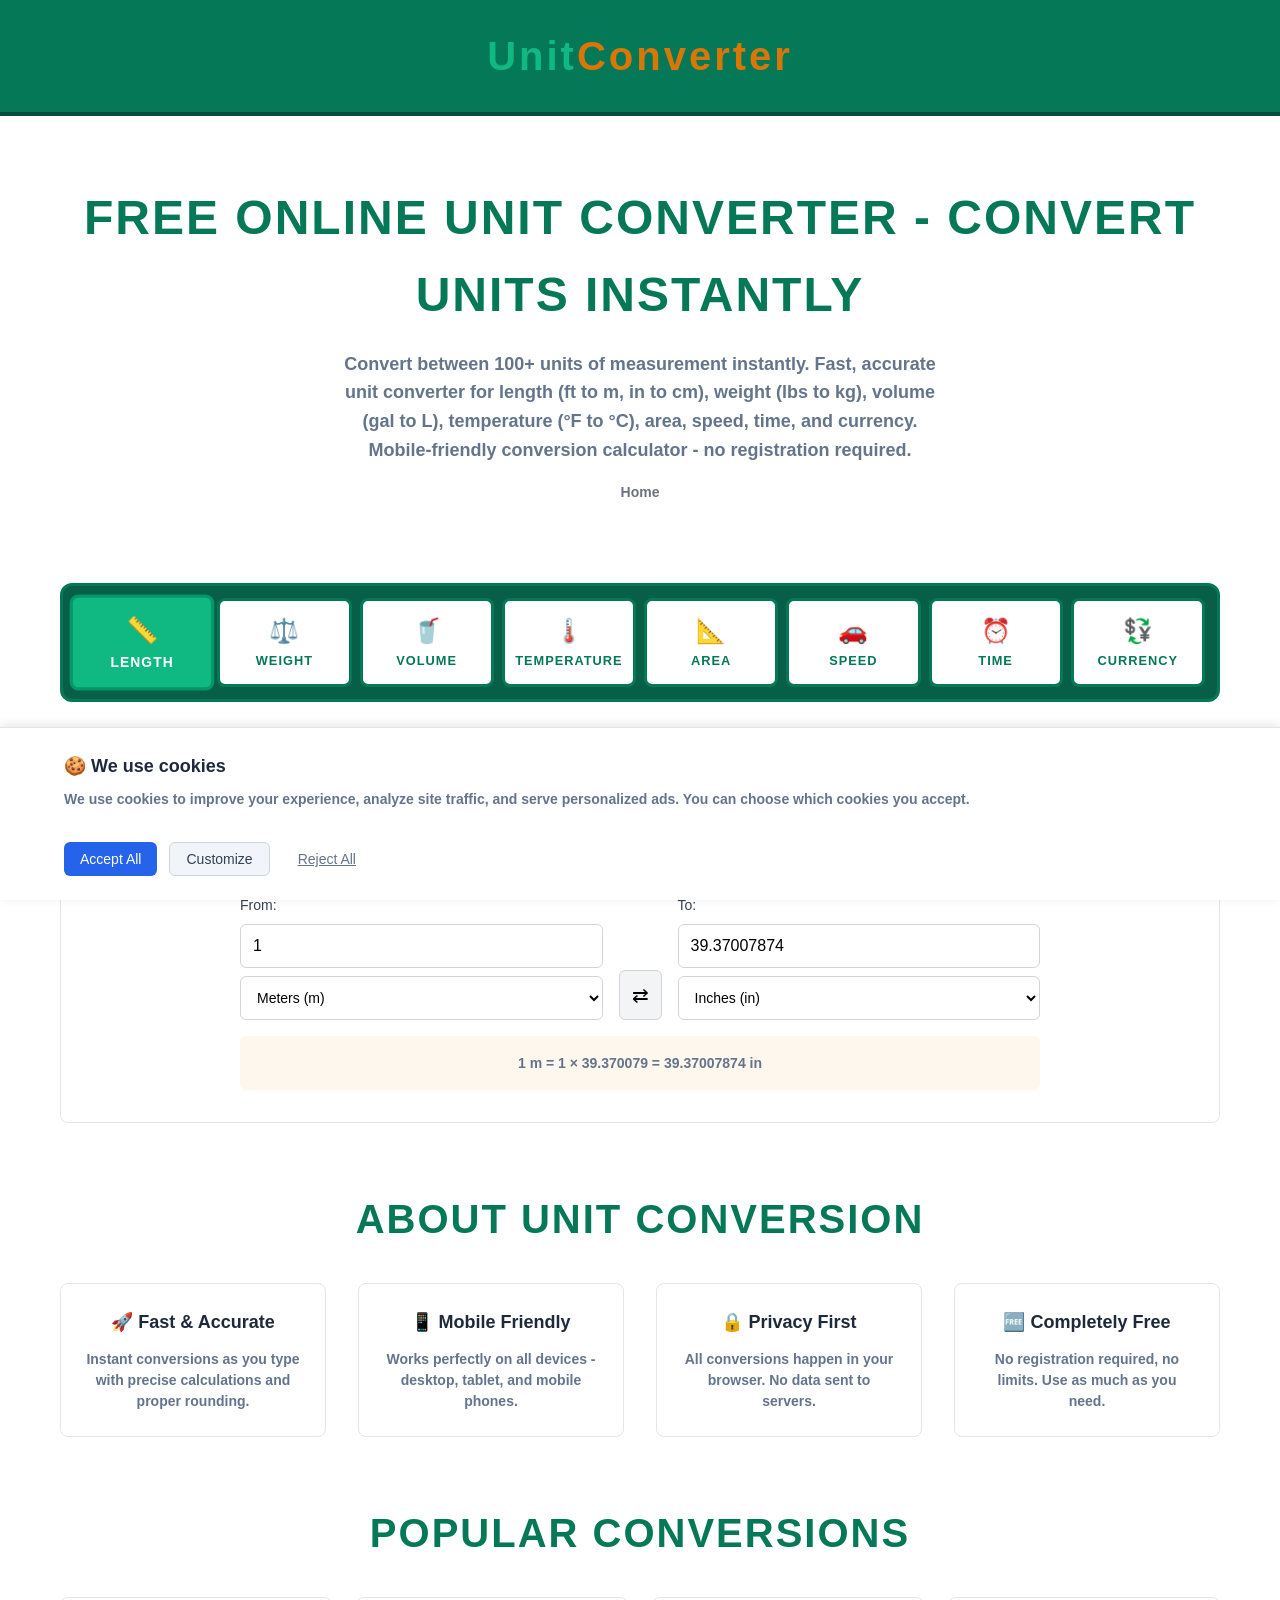
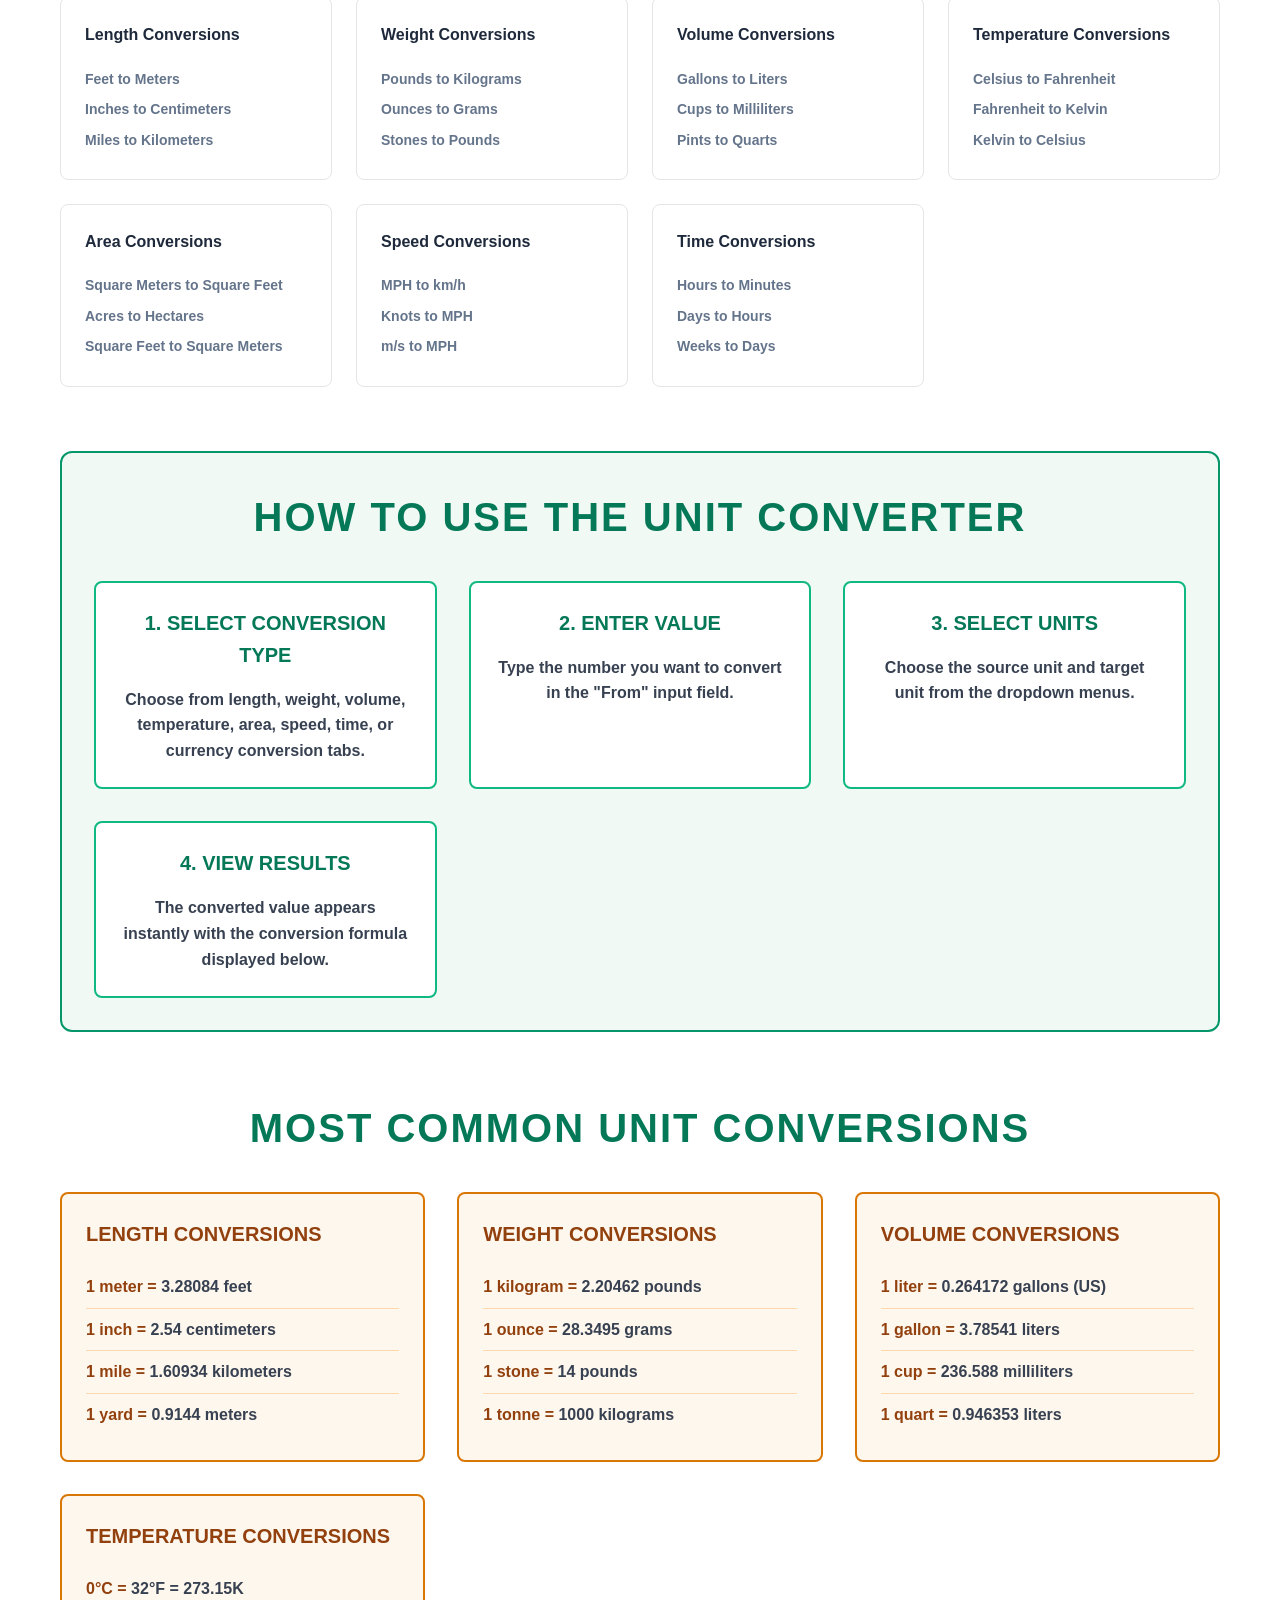
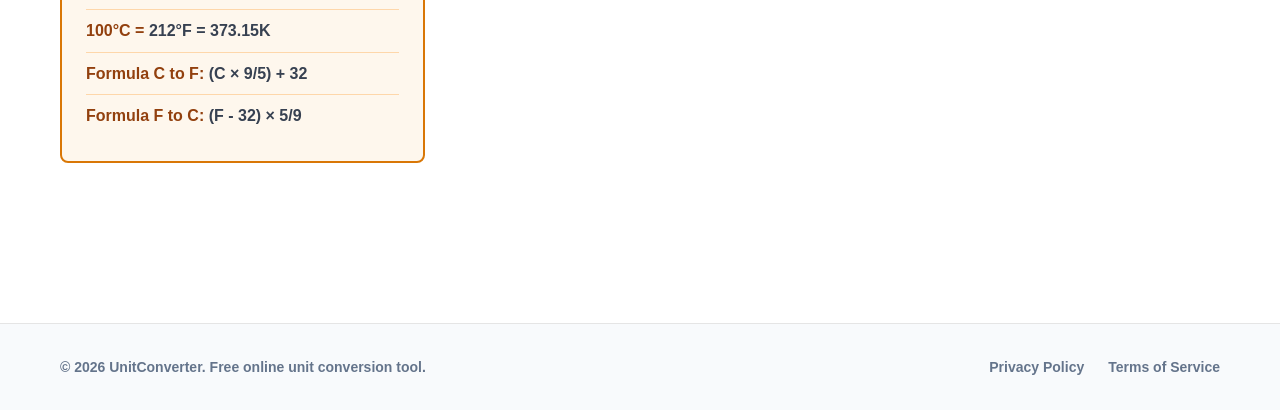
<file: index.html>
<!DOCTYPE html>
<html lang="en">
<head>
    <!-- Google tag (gtag.js) - Blocked until consent -->
    <script type="text/plain" data-consent="analytics" async src="https://www.googletagmanager.com/gtag/js?id=G-6TTL9LM135"></script>
    <script type="text/plain" data-consent="analytics">
      window.dataLayer = window.dataLayer || [];
      function gtag(){dataLayer.push(arguments);}
      gtag('js', new Date());

      gtag('config', 'G-6TTL9LM135');
    </script>
    <!-- Google AdSense - Blocked until consent -->
    <script type="text/plain" data-consent="advertising" async src="https://pagead2.googlesyndication.com/pagead/js/adsbygoogle.js?client=ca-pub-5777587918363886"
     crossorigin="anonymous"></script>
    <meta charset="UTF-8">
    <meta name="viewport" content="width=device-width, initial-scale=1.0">
    <title>Free Unit Converter Online - Length, Weight, Volume, Temperature Converter Tool 2026</title>
    <meta name="description" content="Free online unit converter for instant conversions. Convert length (ft to m, inch to cm), weight (lbs to kg, oz to grams), volume (gallons to liters), temperature (°F to °C), area, speed, time & currency. Fast, accurate, mobile-friendly converter with 100+ units.">
    <meta name="keywords" content="unit converter, measurement converter, convert units online, length converter, weight converter, volume converter, temperature converter, area converter, speed converter, time converter, currency converter, metric conversion, imperial conversion, feet to meters, inches to centimeters, pounds to kilograms, ounces to grams, gallons to liters, celsius to fahrenheit, fahrenheit to celsius, kelvin converter, square feet to square meters, mph to kmh, conversion calculator, online calculator, measurement tool, free converter, instant conversion, mobile converter, unit conversion chart, measurement conversion, scientific converter, engineering converter, cooking converter, distance converter, mass converter, liquid converter, pressure converter">
    <meta name="robots" content="index, follow, max-snippet:-1, max-image-preview:large, max-video-preview:-1">
    <meta name="author" content="UnitConverter">
    <meta name="generator" content="UnitConverter">
    <meta name="language" content="English">
    <meta name="revisit-after" content="7 days">
    <meta name="classification" content="Tools">
    <meta name="rating" content="General">
    <meta name="distribution" content="Global">
    <meta name="theme-color" content="#047857">
    <meta name="msapplication-TileColor" content="#047857">
    <meta name="apple-mobile-web-app-title" content="Unit Converters">
    <meta name="application-name" content="Unit Converters">
    <meta name="msapplication-tooltip" content="Free Online Unit Converter">
    <meta name="google-site-verification" content="">
    <meta name="msvalidate.01" content="">
    <meta name="yandex-verification" content="">
    
    <!-- Additional SEO Meta Tags -->
    <meta name="geo.region" content="US">
    <meta name="geo.placename" content="United States">
    <meta name="ICBM" content="39.0458,-76.6413">
    <meta name="format-detection" content="telephone=no">
    <meta name="mobile-web-app-capable" content="yes">
    <meta name="apple-mobile-web-app-capable" content="yes">
    <meta name="apple-mobile-web-app-status-bar-style" content="default">
    <meta name="HandheldFriendly" content="true">
    <meta name="MobileOptimized" content="320">
    <meta http-equiv="cleartype" content="on">
    <meta name="skype_toolbar" content="skype_toolbar_parser_compatible">
    <meta name="format-detection" content="address=no">
    <meta name="format-detection" content="email=no">
    <link rel="alternate" hreflang="en" href="https://unit-converters.org/">
    <link rel="alternate" hreflang="x-default" href="https://unit-converters.org/">
    
    <!-- Open Graph / Facebook -->
    <meta property="og:type" content="website">
    <meta property="og:url" content="https://unit-converters.org/">
    <meta property="og:title" content="Free Unit Converter Online - Convert Length, Weight, Volume, Temperature & More">
    <meta property="og:description" content="Instant unit conversions for 100+ measurements. Convert feet to meters, pounds to kg, gallons to liters, Celsius to Fahrenheit. Free, fast, accurate online converter tool.">
    <meta property="og:image" content="https://unit-converters.org/favicon.svg">
    <meta property="og:image:width" content="1200">
    <meta property="og:image:height" content="630">
    <meta property="og:image:alt" content="Unit Converters - Free Online Measurement Conversion Tool">
    <meta property="og:site_name" content="Unit Converters">
    <meta property="og:locale" content="en_US">
    <meta property="article:author" content="Unit Converters">
    <meta property="article:publisher" content="Unit Converters">
    <meta property="fb:app_id" content="">
    <meta property="og:image:type" content="image/svg+xml">
    <meta property="og:updated_time" content="2026-01-13T00:00:00Z">
    
    <!-- Twitter / X -->
    <meta name="twitter:card" content="summary_large_image">
    <meta name="twitter:url" content="https://unit-converters.org/">
    <meta name="twitter:title" content="Free Unit Converter - Convert Length, Weight, Volume Online">
    <meta name="twitter:description" content="Convert units instantly: ft→m, lbs→kg, °F→°C, gallons→liters. Free online converter for 100+ measurements. Fast, accurate, mobile-friendly.">
    <meta name="twitter:image" content="https://unit-converters.org/favicon.svg">
    <meta name="twitter:image:alt" content="Unit Converters - Free Online Measurement Conversion Tool">
    <meta name="twitter:creator" content="@UnitConverters">
    <meta name="twitter:site" content="@UnitConverters">
    <meta name="twitter:domain" content="unit-converters.org">
    <meta name="twitter:label1" content="Free Tool">
    <meta name="twitter:data1" content="100+ Units Supported">
    
    <!-- Structured Data -->
    <script type="application/ld+json">
    {
        "@context": "https://schema.org",
        "@type": ["WebApplication", "SoftwareApplication"],
        "name": "Unit Converters - Free Online Conversion Tool",
        "alternateName": ["Unit Converter", "Measurement Converter", "Conversion Calculator"],
        "applicationCategory": ["UtilitiesApplication", "CalculatorApplication", "EducationApplication", "ProductivityApplication"],
        "description": "Free online unit converter for instant conversions between 100+ units. Convert length (feet to meters, inches to cm), weight (pounds to kg), volume (gallons to liters), temperature (Fahrenheit to Celsius), area, speed, time and currency. Mobile-friendly, accurate, fast.",
        "url": "https://unit-converters.org",
        "sameAs": [
            "https://unit-converters.org"
        ],
        "operatingSystem": ["Web Browser", "Any"],
        "browserRequirements": "Requires JavaScript enabled",
        "softwareVersion": "1.0",
        "datePublished": "2026-01-09",
        "dateModified": "2026-01-09",
        "inLanguage": "en-US",
        "isAccessibleForFree": true,
        "usageInfo": "Free to use with advertising support",
        "offers": {
            "@type": "Offer",
            "price": "0",
            "priceCurrency": "USD",
            "availability": "https://schema.org/InStock",
            "validFrom": "2026-01-09"
        },
        "author": {
            "@type": "Organization",
            "name": "UnitConverter",
            "url": "https://unitconverter.com"
        },
        "publisher": {
            "@type": "Organization",
            "name": "UnitConverter",
            "url": "https://unitconverter.com"
        },
        "featureList": [
            "Length conversion (meters, feet, inches, centimeters, kilometers, miles)",
            "Weight conversion (kilograms, pounds, ounces, grams, stones)",
            "Volume conversion (liters, gallons, cups, milliliters, quarts, pints)",
            "Temperature conversion (Celsius, Fahrenheit, Kelvin, Rankine)",
            "Area conversion (square meters, square feet, acres, hectares)",
            "Speed conversion (miles per hour, kilometers per hour, meters per second)",
            "Time conversion (seconds, minutes, hours, days, weeks, months, years)",
            "Currency conversion (USD, EUR, GBP, JPY and more)"
        ],
        "keywords": "unit converter, measurement converter, conversion calculator, metric conversion, imperial conversion, online calculator",
        "audience": {
            "@type": "Audience",
            "audienceType": "Students, Engineers, Scientists, General Public"
        },
        "aggregateRating": {
            "@type": "AggregateRating",
            "ratingValue": "4.8",
            "reviewCount": "1247",
            "bestRating": "5",
            "worstRating": "1"
        }
    }
    </script>
    
    <!-- FAQ Structured Data -->
    <script type="application/ld+json">
    {
        "@context": "https://schema.org",
        "@type": "FAQPage",
        "mainEntity": [
            {
                "@type": "Question",
                "name": "How accurate are the unit conversions?",
                "acceptedAnswer": {
                    "@type": "Answer",
                    "text": "Our unit conversions use precise mathematical formulas and are accurate to multiple decimal places. All calculations are performed using standard conversion factors recognized internationally."
                }
            },
            {
                "@type": "Question", 
                "name": "Do I need to register to use the unit converter?",
                "acceptedAnswer": {
                    "@type": "Answer",
                    "text": "No registration required. The unit converter is completely free to use without creating an account or providing personal information."
                }
            },
            {
                "@type": "Question",
                "name": "What types of units can I convert?",
                "acceptedAnswer": {
                    "@type": "Answer",
                    "text": "You can convert length, weight, volume, temperature, area, speed, time, and currency units. Examples include feet to meters, pounds to kilograms, Celsius to Fahrenheit, and much more."
                }
            },
            {
                "@type": "Question",
                "name": "Does the converter work on mobile devices?",
                "acceptedAnswer": {
                    "@type": "Answer",
                    "text": "Yes, our unit converter is fully responsive and works perfectly on all devices including smartphones, tablets, and desktop computers."
                }
            }
        ]
    }
    </script>
    
    <!-- Organization Structured Data -->
    <script type="application/ld+json">
    {
        "@context": "https://schema.org",
        "@type": "Organization",
        "name": "Unit Converters",
        "url": "https://unit-converters.org",
        "logo": "https://unit-converters.org/favicon.svg",
        "description": "Providing free online unit conversion tools for length, weight, volume, temperature and more. Convert between 100+ measurement units instantly.",
        "foundingDate": "2026",
        "contactPoint": {
            "@type": "ContactPoint",
            "contactType": "customer service",
            "email": "contact@unit-converters.org"
        },
        "sameAs": [
            "https://unit-converters.org"
        ]
    }
    </script>
    
    <!-- BreadcrumbList Structured Data -->
    <script type="application/ld+json">
    {
        "@context": "https://schema.org",
        "@type": "BreadcrumbList",
        "itemListElement": [
            {
                "@type": "ListItem",
                "position": 1,
                "name": "Home",
                "item": "https://unit-converters.org/"
            },
            {
                "@type": "ListItem",
                "position": 2,
                "name": "Unit Converter",
                "item": "https://unit-converters.org/#converter"
            }
        ]
    }
    </script>
    
    <!-- LocalBusiness Structured Data -->
    <script type="application/ld+json">
    {
        "@context": "https://schema.org",
        "@type": "LocalBusiness",
        "@id": "https://unit-converters.org/#business",
        "name": "Unit Converters",
        "image": "https://unit-converters.org/favicon.svg",
        "description": "Free online unit converter for instant measurement conversions",
        "url": "https://unit-converters.org",
        "telephone": "",
        "priceRange": "Free",
        "openingHours": "Mo,Tu,We,Th,Fr,Sa,Su 00:00-23:59",
        "servedCuisine": [],
        "hasOfferCatalog": {
            "@type": "OfferCatalog",
            "name": "Unit Conversion Services",
            "itemListElement": [
                {
                    "@type": "Offer",
                    "itemOffered": {
                        "@type": "Service",
                        "name": "Length Conversion",
                        "description": "Convert between feet, meters, inches, centimeters, kilometers, miles"
                    }
                },
                {
                    "@type": "Offer", 
                    "itemOffered": {
                        "@type": "Service",
                        "name": "Weight Conversion",
                        "description": "Convert between pounds, kilograms, ounces, grams, stones"
                    }
                },
                {
                    "@type": "Offer",
                    "itemOffered": {
                        "@type": "Service",
                        "name": "Temperature Conversion",
                        "description": "Convert between Celsius, Fahrenheit, Kelvin, Rankine"
                    }
                }
            ]
        }
    }
    </script>
    
    <!-- Favicon -->
    <link rel="icon" type="image/svg+xml" href="favicon.svg">
    
    <link rel="stylesheet" href="css/styles.css">
    <link rel="canonical" href="https://unit-converters.org/">
</head>
<body>
    <header class="header">
        <div class="container">
            <h1 class="logo"><span class="unit-text">Unit</span><span class="converter-text">Converter</span></h1>
        </div>
    </header>

    <main class="main">
        <div class="container">
            <section class="hero" itemscope itemtype="https://schema.org/WebApplication">
                <h1 itemprop="name">Free Online Unit Converter - Convert Units Instantly</h1>
                <p itemprop="description">Convert between 100+ units of measurement instantly. Fast, accurate unit converter for length (ft to m, in to cm), weight (lbs to kg), volume (gal to L), temperature (°F to °C), area, speed, time, and currency. Mobile-friendly conversion calculator - no registration required.</p>
                
                <!-- Breadcrumb Navigation -->
                <nav aria-label="Breadcrumb" itemscope itemtype="https://schema.org/BreadcrumbList">
                    <ol class="breadcrumb" itemscope itemtype="https://schema.org/BreadcrumbList">
                        <li itemprop="itemListElement" itemscope itemtype="https://schema.org/ListItem">
                            <meta itemprop="position" content="1" />
                            <span itemprop="name">Home</span>
                        </li>
                    </ol>
                </nav>
            </section>

            <section class="converter-tabs">
                <div class="tabs">
                    <button class="tab-btn active" data-tab="length">
                        <span class="tab-icon">📏</span>
                        <span class="tab-label">Length</span>
                    </button>
                    <button class="tab-btn" data-tab="weight">
                        <span class="tab-icon">⚖️</span>
                        <span class="tab-label">Weight</span>
                    </button>
                    <button class="tab-btn" data-tab="volume">
                        <span class="tab-icon">🥤</span>
                        <span class="tab-label">Volume</span>
                    </button>
                    <button class="tab-btn" data-tab="temperature">
                        <span class="tab-icon">🌡️</span>
                        <span class="tab-label">Temperature</span>
                    </button>
                    <button class="tab-btn" data-tab="area">
                        <span class="tab-icon">📐</span>
                        <span class="tab-label">Area</span>
                    </button>
                    <button class="tab-btn" data-tab="speed">
                        <span class="tab-icon">🚗</span>
                        <span class="tab-label">Speed</span>
                    </button>
                    <button class="tab-btn" data-tab="time">
                        <span class="tab-icon">⏰</span>
                        <span class="tab-label">Time</span>
                    </button>
                    <button class="tab-btn" data-tab="currency">
                        <span class="tab-icon">💱</span>
                        <span class="tab-label">Currency</span>
                    </button>
                </div>

                <!-- Length Converter -->
                <div class="tab-content active" id="length">
                    <h2>Length Converter - Convert Feet to Meters, Inches to CM Online</h2>
                    <div class="converter">
                        <div class="converter-row">
                            <div class="input-group">
                                <label for="length-from-value">From:</label>
                                <input type="number" id="length-from-value" placeholder="Enter value" step="any">
                                <select id="length-from-unit">
                                    <option value="m">Meters (m)</option>
                                    <option value="cm">Centimeters (cm)</option>
                                    <option value="mm">Millimeters (mm)</option>
                                    <option value="km">Kilometers (km)</option>
                                    <option value="in">Inches (in)</option>
                                    <option value="ft">Feet (ft)</option>
                                    <option value="yd">Yards (yd)</option>
                                    <option value="mi">Miles (mi)</option>
                                </select>
                            </div>
                            <button class="swap-btn" onclick="swapUnits('length')">⇄</button>
                            <div class="input-group">
                                <label for="length-to-value">To:</label>
                                <input type="number" id="length-to-value" placeholder="Result" step="any">
                                <select id="length-to-unit">
                                    <option value="m">Meters (m)</option>
                                    <option value="cm">Centimeters (cm)</option>
                                    <option value="mm">Millimeters (mm)</option>
                                    <option value="km">Kilometers (km)</option>
                                    <option value="in" selected>Inches (in)</option>
                                    <option value="ft">Feet (ft)</option>
                                    <option value="yd">Yards (yd)</option>
                                    <option value="mi">Miles (mi)</option>
                                </select>
                            </div>
                        </div>
                        <div class="conversion-info">
                            <p class="conversion-formula" id="length-formula"></p>
                        </div>
                    </div>
                </div>

                <!-- Weight Converter -->
                <div class="tab-content" id="weight">
                    <h2>Weight Converter - Convert Pounds to Kilograms, Ounces to Grams</h2>
                    <div class="converter">
                        <div class="converter-row">
                            <div class="input-group">
                                <label for="weight-from-value">From:</label>
                                <input type="number" id="weight-from-value" placeholder="Enter value" step="any">
                                <select id="weight-from-unit">
                                    <option value="kg">Kilograms (kg)</option>
                                    <option value="g">Grams (g)</option>
                                    <option value="mg">Milligrams (mg)</option>
                                    <option value="lb">Pounds (lb)</option>
                                    <option value="oz">Ounces (oz)</option>
                                    <option value="st">Stones (st)</option>
                                    <option value="t">Tonnes (t)</option>
                                </select>
                            </div>
                            <button class="swap-btn" onclick="swapUnits('weight')">⇄</button>
                            <div class="input-group">
                                <label for="weight-to-value">To:</label>
                                <input type="number" id="weight-to-value" placeholder="Result" step="any">
                                <select id="weight-to-unit">
                                    <option value="kg">Kilograms (kg)</option>
                                    <option value="g">Grams (g)</option>
                                    <option value="mg">Milligrams (mg)</option>
                                    <option value="lb" selected>Pounds (lb)</option>
                                    <option value="oz">Ounces (oz)</option>
                                    <option value="st">Stones (st)</option>
                                    <option value="t">Tonnes (t)</option>
                                </select>
                            </div>
                        </div>
                        <div class="conversion-info">
                            <p class="conversion-formula" id="weight-formula"></p>
                        </div>
                    </div>
                </div>

                <!-- Volume Converter -->
                <div class="tab-content" id="volume">
                    <h2>Volume Converter - Convert Gallons to Liters, Cups to ML</h2>
                    <div class="converter">
                        <div class="converter-row">
                            <div class="input-group">
                                <label for="volume-from-value">From:</label>
                                <input type="number" id="volume-from-value" placeholder="Enter value" step="any">
                                <select id="volume-from-unit">
                                    <option value="l">Liters (l)</option>
                                    <option value="ml">Milliliters (ml)</option>
                                    <option value="gal">Gallons (gal)</option>
                                    <option value="qt">Quarts (qt)</option>
                                    <option value="pt">Pints (pt)</option>
                                    <option value="cup">Cups</option>
                                    <option value="floz">Fluid Ounces (fl oz)</option>
                                    <option value="tbsp">Tablespoons</option>
                                    <option value="tsp">Teaspoons</option>
                                </select>
                            </div>
                            <button class="swap-btn" onclick="swapUnits('volume')">⇄</button>
                            <div class="input-group">
                                <label for="volume-to-value">To:</label>
                                <input type="number" id="volume-to-value" placeholder="Result" step="any">
                                <select id="volume-to-unit">
                                    <option value="l">Liters (l)</option>
                                    <option value="ml">Milliliters (ml)</option>
                                    <option value="gal" selected>Gallons (gal)</option>
                                    <option value="qt">Quarts (qt)</option>
                                    <option value="pt">Pints (pt)</option>
                                    <option value="cup">Cups</option>
                                    <option value="floz">Fluid Ounces (fl oz)</option>
                                    <option value="tbsp">Tablespoons</option>
                                    <option value="tsp">Teaspoons</option>
                                </select>
                            </div>
                        </div>
                        <div class="conversion-info">
                            <p class="conversion-formula" id="volume-formula"></p>
                        </div>
                    </div>
                </div>

                <!-- Temperature Converter -->
                <div class="tab-content" id="temperature">
                    <h2>Temperature Converter - Convert Celsius to Fahrenheit, Kelvin</h2>
                    <div class="converter">
                        <div class="converter-row">
                            <div class="input-group">
                                <label for="temp-from-value">From:</label>
                                <input type="number" id="temp-from-value" placeholder="Enter value" step="any">
                                <select id="temp-from-unit">
                                    <option value="c">Celsius (°C)</option>
                                    <option value="f">Fahrenheit (°F)</option>
                                    <option value="k">Kelvin (K)</option>
                                    <option value="r">Rankine (°R)</option>
                                </select>
                            </div>
                            <button class="swap-btn" onclick="swapUnits('temperature')">⇄</button>
                            <div class="input-group">
                                <label for="temp-to-value">To:</label>
                                <input type="number" id="temp-to-value" placeholder="Result" step="any">
                                <select id="temp-to-unit">
                                    <option value="c">Celsius (°C)</option>
                                    <option value="f" selected>Fahrenheit (°F)</option>
                                    <option value="k">Kelvin (K)</option>
                                    <option value="r">Rankine (°R)</option>
                                </select>
                            </div>
                        </div>
                        <div class="conversion-info">
                            <p class="conversion-formula" id="temp-formula"></p>
                        </div>
                    </div>
                </div>

                <!-- Area Converter -->
                <div class="tab-content" id="area">
                    <h2>Area Converter - Convert Square Feet to Square Meters, Acres</h2>
                    <div class="converter">
                        <div class="converter-row">
                            <div class="input-group">
                                <label for="area-from-value">From:</label>
                                <input type="number" id="area-from-value" placeholder="Enter value" step="any">
                                <select id="area-from-unit">
                                    <option value="sqm">Square Meters (m²)</option>
                                    <option value="sqcm">Square Centimeters (cm²)</option>
                                    <option value="sqmm">Square Millimeters (mm²)</option>
                                    <option value="sqkm">Square Kilometers (km²)</option>
                                    <option value="hectare">Hectares (ha)</option>
                                    <option value="sqin">Square Inches (in²)</option>
                                    <option value="sqft">Square Feet (ft²)</option>
                                    <option value="sqyd">Square Yards (yd²)</option>
                                    <option value="acre">Acres</option>
                                    <option value="sqmi">Square Miles (mi²)</option>
                                </select>
                            </div>
                            <button class="swap-btn" onclick="swapUnits('area')">⇄</button>
                            <div class="input-group">
                                <label for="area-to-value">To:</label>
                                <input type="number" id="area-to-value" placeholder="Result" step="any">
                                <select id="area-to-unit">
                                    <option value="sqm">Square Meters (m²)</option>
                                    <option value="sqcm">Square Centimeters (cm²)</option>
                                    <option value="sqmm">Square Millimeters (mm²)</option>
                                    <option value="sqkm">Square Kilometers (km²)</option>
                                    <option value="hectare">Hectares (ha)</option>
                                    <option value="sqin">Square Inches (in²)</option>
                                    <option value="sqft" selected>Square Feet (ft²)</option>
                                    <option value="sqyd">Square Yards (yd²)</option>
                                    <option value="acre">Acres</option>
                                    <option value="sqmi">Square Miles (mi²)</option>
                                </select>
                            </div>
                        </div>
                        <div class="conversion-info">
                            <p class="conversion-formula" id="area-formula"></p>
                        </div>
                    </div>
                </div>

                <!-- Speed Converter -->
                <div class="tab-content" id="speed">
                    <h2>Speed Converter - Convert MPH to KMH, Meters per Second</h2>
                    <div class="converter">
                        <div class="converter-row">
                            <div class="input-group">
                                <label for="speed-from-value">From:</label>
                                <input type="number" id="speed-from-value" placeholder="Enter value" step="any">
                                <select id="speed-from-unit">
                                    <option value="ms">Meters per Second (m/s)</option>
                                    <option value="kmh">Kilometers per Hour (km/h)</option>
                                    <option value="mph">Miles per Hour (mph)</option>
                                    <option value="fts">Feet per Second (ft/s)</option>
                                    <option value="knot">Knots</option>
                                </select>
                            </div>
                            <button class="swap-btn" onclick="swapUnits('speed')">⇄</button>
                            <div class="input-group">
                                <label for="speed-to-value">To:</label>
                                <input type="number" id="speed-to-value" placeholder="Result" step="any">
                                <select id="speed-to-unit">
                                    <option value="ms">Meters per Second (m/s)</option>
                                    <option value="kmh">Kilometers per Hour (km/h)</option>
                                    <option value="mph" selected>Miles per Hour (mph)</option>
                                    <option value="fts">Feet per Second (ft/s)</option>
                                    <option value="knot">Knots</option>
                                </select>
                            </div>
                        </div>
                        <div class="conversion-info">
                            <p class="conversion-formula" id="speed-formula"></p>
                        </div>
                    </div>
                </div>

                <!-- Time Converter -->
                <div class="tab-content" id="time">
                    <h2>Time Converter - Convert Hours to Minutes, Days to Weeks</h2>
                    <div class="converter">
                        <div class="converter-row">
                            <div class="input-group">
                                <label for="time-from-value">From:</label>
                                <input type="number" id="time-from-value" placeholder="Enter value" step="any">
                                <select id="time-from-unit">
                                    <option value="ms">Milliseconds (ms)</option>
                                    <option value="sec">Seconds (s)</option>
                                    <option value="min">Minutes (min)</option>
                                    <option value="hr">Hours (hr)</option>
                                    <option value="day">Days</option>
                                    <option value="week">Weeks</option>
                                    <option value="month">Months</option>
                                    <option value="year">Years</option>
                                </select>
                            </div>
                            <button class="swap-btn" onclick="swapUnits('time')">⇄</button>
                            <div class="input-group">
                                <label for="time-to-value">To:</label>
                                <input type="number" id="time-to-value" placeholder="Result" step="any">
                                <select id="time-to-unit">
                                    <option value="ms">Milliseconds (ms)</option>
                                    <option value="sec">Seconds (s)</option>
                                    <option value="min">Minutes (min)</option>
                                    <option value="hr" selected>Hours (hr)</option>
                                    <option value="day">Days</option>
                                    <option value="week">Weeks</option>
                                    <option value="month">Months</option>
                                    <option value="year">Years</option>
                                </select>
                            </div>
                        </div>
                        <div class="conversion-info">
                            <p class="conversion-formula" id="time-formula"></p>
                        </div>
                    </div>
                </div>

                <div class="tab-content" id="currency">
                    <h2>Currency Converter - Convert USD to EUR, GBP, JPY Exchange Rates</h2>
                    <div class="converter">
                        <div class="converter-row">
                            <div class="input-group">
                                <label for="currency-from-value">From:</label>
                                <input type="number" id="currency-from-value" placeholder="Enter amount" step="0.01">
                                <select id="currency-from-unit">
                                    <option value="USD">US Dollar (USD)</option>
                                    <option value="EUR">Euro (EUR)</option>
                                    <option value="GBP">British Pound (GBP)</option>
                                    <option value="JPY">Japanese Yen (JPY)</option>
                                    <option value="CAD">Canadian Dollar (CAD)</option>
                                    <option value="AUD">Australian Dollar (AUD)</option>
                                    <option value="CHF">Swiss Franc (CHF)</option>
                                    <option value="CNY">Chinese Yuan (CNY)</option>
                                </select>
                            </div>
                            <button class="swap-btn" onclick="swapUnits('currency')">⇄</button>
                            <div class="input-group">
                                <label for="currency-to-value">To:</label>
                                <input type="number" id="currency-to-value" placeholder="Result" step="0.01">
                                <select id="currency-to-unit">
                                    <option value="USD">US Dollar (USD)</option>
                                    <option value="EUR" selected>Euro (EUR)</option>
                                    <option value="GBP">British Pound (GBP)</option>
                                    <option value="JPY">Japanese Yen (JPY)</option>
                                    <option value="CAD">Canadian Dollar (CAD)</option>
                                    <option value="AUD">Australian Dollar (AUD)</option>
                                    <option value="CHF">Swiss Franc (CHF)</option>
                                    <option value="CNY">Chinese Yuan (CNY)</option>
                                </select>
                            </div>
                        </div>
                        <div class="conversion-info">
                            <p class="conversion-formula" id="currency-formula"></p>
                            <p style="font-size: 0.75rem; color: #9ca3af; margin-top: 0.5rem;">
                                Note: Exchange rates are approximate and for demonstration only. Use official sources for actual transactions.
                            </p>
                        </div>
                    </div>
                </div>
            </section>

            <section class="info-section">
                <h2>About Unit Conversion</h2>
                <div class="info-grid">
                    <div class="info-card">
                        <h3>🚀 Fast & Accurate</h3>
                        <p>Instant conversions as you type with precise calculations and proper rounding.</p>
                    </div>
                    <div class="info-card">
                        <h3>📱 Mobile Friendly</h3>
                        <p>Works perfectly on all devices - desktop, tablet, and mobile phones.</p>
                    </div>
                    <div class="info-card">
                        <h3>🔒 Privacy First</h3>
                        <p>All conversions happen in your browser. No data sent to servers.</p>
                    </div>
                    <div class="info-card">
                        <h3>🆓 Completely Free</h3>
                        <p>No registration required, no limits. Use as much as you need.</p>
                    </div>
                </div>
            </section>

            <section class="popular-conversions">
                <h2>Popular Conversions</h2>
                <div class="popular-grid">
                    <div class="popular-item">
                        <h4>Length Conversions</h4>
                        <ul>
                            <li>Feet to Meters</li>
                            <li>Inches to Centimeters</li>
                            <li>Miles to Kilometers</li>
                        </ul>
                    </div>
                    <div class="popular-item">
                        <h4>Weight Conversions</h4>
                        <ul>
                            <li>Pounds to Kilograms</li>
                            <li>Ounces to Grams</li>
                            <li>Stones to Pounds</li>
                        </ul>
                    </div>
                    <div class="popular-item">
                        <h4>Volume Conversions</h4>
                        <ul>
                            <li>Gallons to Liters</li>
                            <li>Cups to Milliliters</li>
                            <li>Pints to Quarts</li>
                        </ul>
                    </div>
                    <div class="popular-item">
                        <h4>Temperature Conversions</h4>
                        <ul>
                            <li>Celsius to Fahrenheit</li>
                            <li>Fahrenheit to Kelvin</li>
                            <li>Kelvin to Celsius</li>
                        </ul>
                    </div>
                    <div class="popular-item">
                        <h4>Area Conversions</h4>
                        <ul>
                            <li>Square Meters to Square Feet</li>
                            <li>Acres to Hectares</li>
                            <li>Square Feet to Square Meters</li>
                        </ul>
                    </div>
                    <div class="popular-item">
                        <h4>Speed Conversions</h4>
                        <ul>
                            <li>MPH to km/h</li>
                            <li>Knots to MPH</li>
                            <li>m/s to MPH</li>
                        </ul>
                    </div>
                    <div class="popular-item">
                        <h4>Time Conversions</h4>
                        <ul>
                            <li>Hours to Minutes</li>
                            <li>Days to Hours</li>
                            <li>Weeks to Days</li>
                        </ul>
                    </div>
                </div>
            </section>

            <!-- How to Use Section -->
            <section class="how-to-use" itemscope itemtype="https://schema.org/HowTo">
                <h2 itemprop="name">How to Use the Unit Converter</h2>
                <div class="steps-grid">
                    <div class="step" itemprop="step" itemscope itemtype="https://schema.org/HowToStep">
                        <h3 itemprop="name">1. Select Conversion Type</h3>
                        <p itemprop="text">Choose from length, weight, volume, temperature, area, speed, time, or currency conversion tabs.</p>
                    </div>
                    <div class="step" itemprop="step" itemscope itemtype="https://schema.org/HowToStep">
                        <h3 itemprop="name">2. Enter Value</h3>
                        <p itemprop="text">Type the number you want to convert in the "From" input field.</p>
                    </div>
                    <div class="step" itemprop="step" itemscope itemtype="https://schema.org/HowToStep">
                        <h3 itemprop="name">3. Select Units</h3>
                        <p itemprop="text">Choose the source unit and target unit from the dropdown menus.</p>
                    </div>
                    <div class="step" itemprop="step" itemscope itemtype="https://schema.org/HowToStep">
                        <h3 itemprop="name">4. View Results</h3>
                        <p itemprop="text">The converted value appears instantly with the conversion formula displayed below.</p>
                    </div>
                </div>
            </section>

            <!-- Common Conversions Section -->
            <section class="common-conversions">
                <h2>Most Common Unit Conversions</h2>
                <div class="conversions-grid">
                    <article class="conversion-example">
                        <h3>Length Conversions</h3>
                        <ul>
                            <li><strong>1 meter =</strong> 3.28084 feet</li>
                            <li><strong>1 inch =</strong> 2.54 centimeters</li>
                            <li><strong>1 mile =</strong> 1.60934 kilometers</li>
                            <li><strong>1 yard =</strong> 0.9144 meters</li>
                        </ul>
                    </article>
                    <article class="conversion-example">
                        <h3>Weight Conversions</h3>
                        <ul>
                            <li><strong>1 kilogram =</strong> 2.20462 pounds</li>
                            <li><strong>1 ounce =</strong> 28.3495 grams</li>
                            <li><strong>1 stone =</strong> 14 pounds</li>
                            <li><strong>1 tonne =</strong> 1000 kilograms</li>
                        </ul>
                    </article>
                    <article class="conversion-example">
                        <h3>Volume Conversions</h3>
                        <ul>
                            <li><strong>1 liter =</strong> 0.264172 gallons (US)</li>
                            <li><strong>1 gallon =</strong> 3.78541 liters</li>
                            <li><strong>1 cup =</strong> 236.588 milliliters</li>
                            <li><strong>1 quart =</strong> 0.946353 liters</li>
                        </ul>
                    </article>
                    <article class="conversion-example">
                        <h3>Temperature Conversions</h3>
                        <ul>
                            <li><strong>0°C =</strong> 32°F = 273.15K</li>
                            <li><strong>100°C =</strong> 212°F = 373.15K</li>
                            <li><strong>Formula C to F:</strong> (C × 9/5) + 32</li>
                            <li><strong>Formula F to C:</strong> (F - 32) × 5/9</li>
                        </ul>
                    </article>
                </div>
            </section>

        </div>
    </main>

    <footer class="footer">
        <div class="container">
            <p>&copy; 2026 UnitConverter. Free online unit conversion tool.</p>
            <div class="footer-links">
                <a href="privacy-policy.html">Privacy Policy</a>
                <a href="terms-of-service.html">Terms of Service</a>
            </div>
        </div>
    </footer>

    <script src="js/converters.js"></script>
    <script src="js/main.js"></script>
    <script src="js/cookies.js"></script>
</body>
</html>
</file>
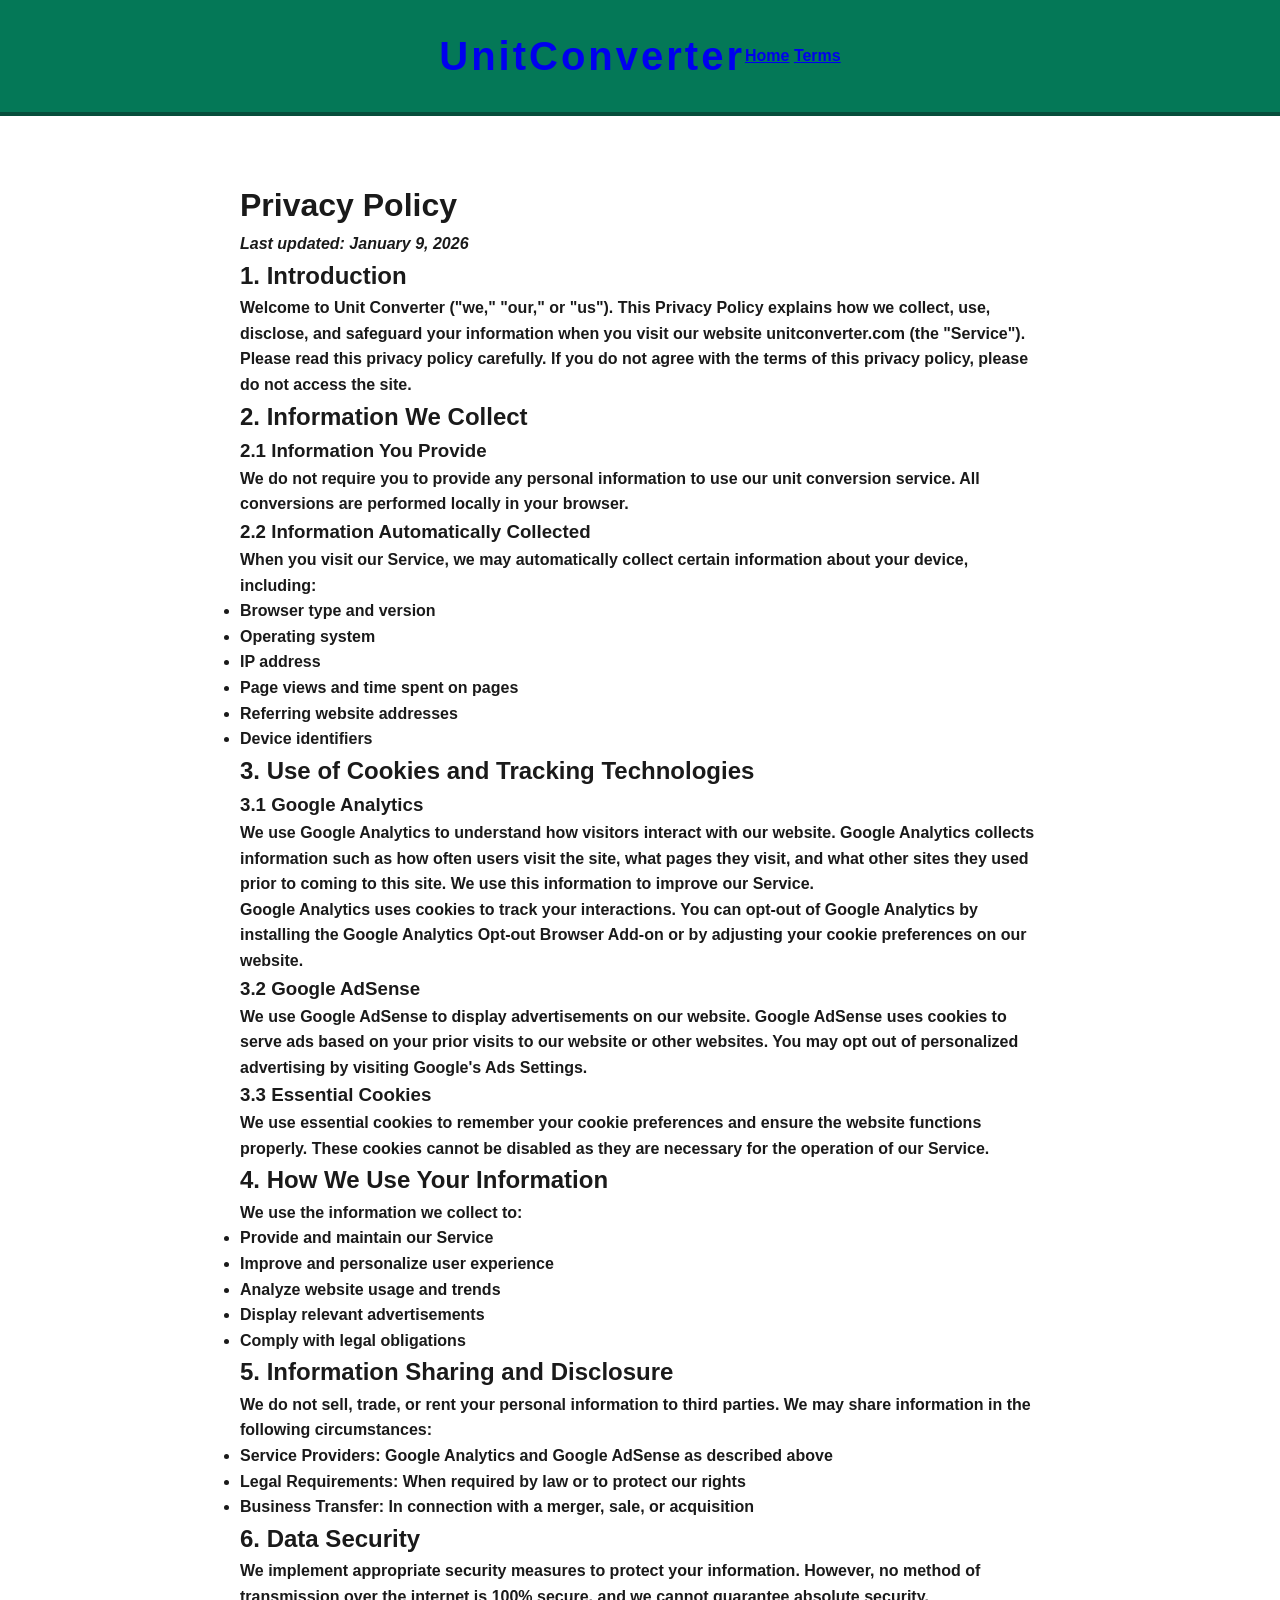
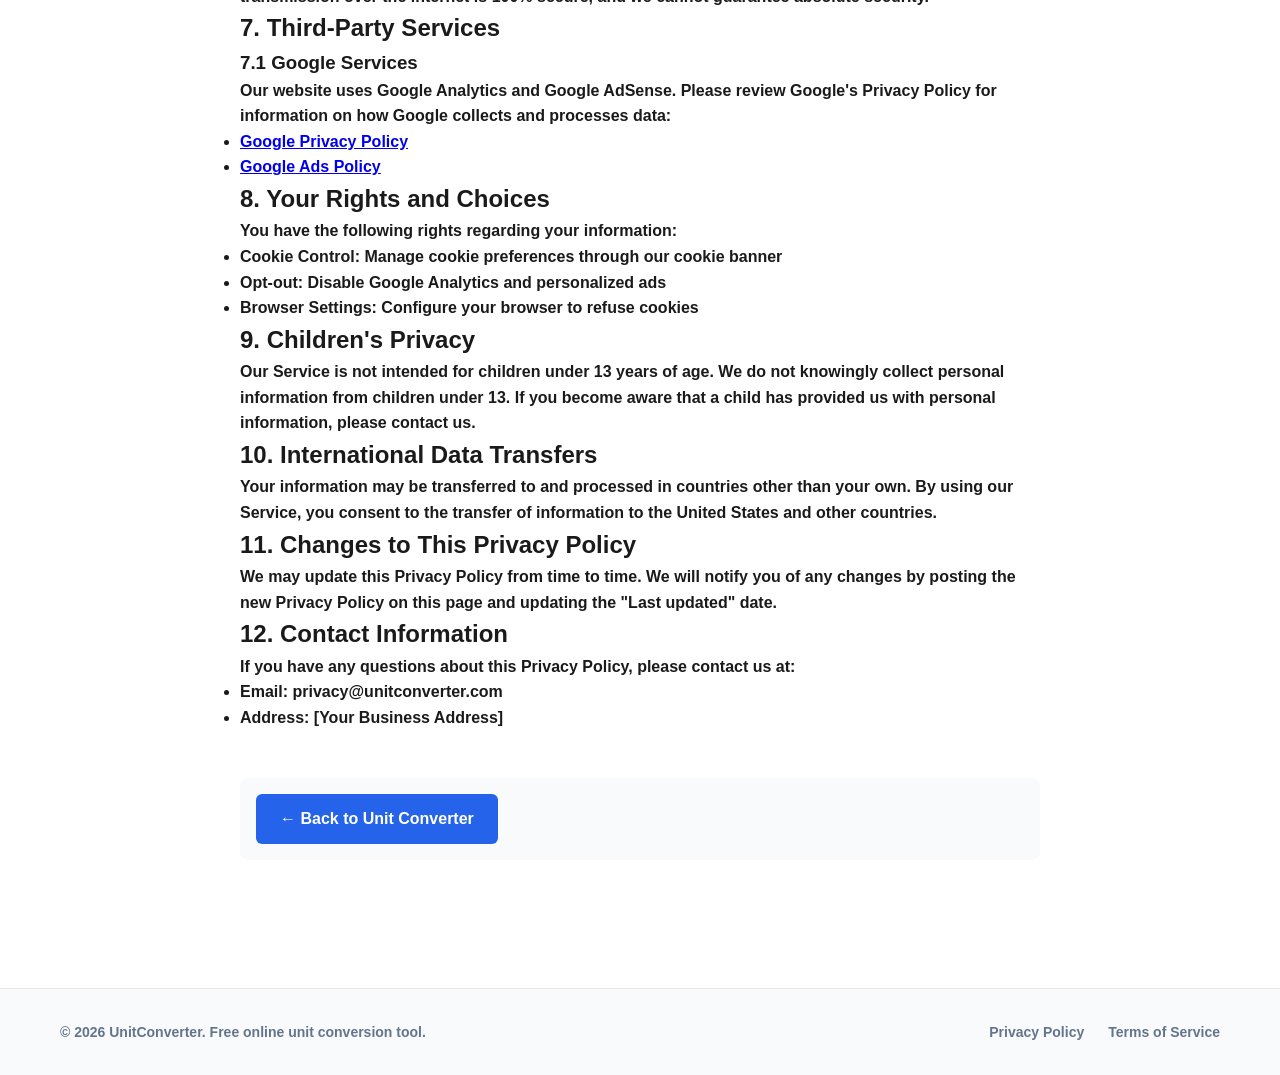
<file: privacy-policy.html>
<!DOCTYPE html>
<html lang="en">
<head>
    <!-- Google tag (gtag.js) - Blocked until consent -->
    <script type="text/plain" data-consent="analytics" async src="https://www.googletagmanager.com/gtag/js?id=G-6TTL9LM135"></script>
    <script type="text/plain" data-consent="analytics">
      window.dataLayer = window.dataLayer || [];
      function gtag(){dataLayer.push(arguments);}
      gtag('js', new Date());

      gtag('config', 'G-6TTL9LM135');
    </script>
    <!-- Google AdSense - Blocked until consent -->
    <script type="text/plain" data-consent="advertising" async src="https://pagead2.googlesyndication.com/pagead/js/adsbygoogle.js?client=ca-pub-5777587918363886"
     crossorigin="anonymous"></script>
    <meta charset="UTF-8">
    <meta name="viewport" content="width=device-width, initial-scale=1.0">
    <title>Privacy Policy - Unit Converter</title>
    <meta name="description" content="Privacy Policy for Unit Converter - Learn how we protect your data and what information we collect.">
    <meta name="robots" content="index, follow">
    <link rel="stylesheet" href="css/styles.css">
    <link rel="icon" type="image/svg+xml" href="favicon.svg">
    <link rel="canonical" href="https://unitconverter.com/privacy-policy.html">
</head>
<body>
    <header class="header">
        <div class="container">
            <a href="index.html" class="logo">UnitConverter</a>
            <nav class="nav">
                <a href="index.html">Home</a>
                <a href="terms-of-service.html">Terms</a>
            </nav>
        </div>
    </header>

    <main class="main">
        <div class="container">
            <div style="max-width: 800px; margin: 0 auto; padding: 2rem 0;">
                <h1>Privacy Policy</h1>
                <p><em>Last updated: January 9, 2026</em></p>

                <h2>1. Introduction</h2>
                <p>Welcome to Unit Converter ("we," "our," or "us"). This Privacy Policy explains how we collect, use, disclose, and safeguard your information when you visit our website unitconverter.com (the "Service"). Please read this privacy policy carefully. If you do not agree with the terms of this privacy policy, please do not access the site.</p>

                <h2>2. Information We Collect</h2>
                
                <h3>2.1 Information You Provide</h3>
                <p>We do not require you to provide any personal information to use our unit conversion service. All conversions are performed locally in your browser.</p>

                <h3>2.2 Information Automatically Collected</h3>
                <p>When you visit our Service, we may automatically collect certain information about your device, including:</p>
                <ul>
                    <li>Browser type and version</li>
                    <li>Operating system</li>
                    <li>IP address</li>
                    <li>Page views and time spent on pages</li>
                    <li>Referring website addresses</li>
                    <li>Device identifiers</li>
                </ul>

                <h2>3. Use of Cookies and Tracking Technologies</h2>
                
                <h3>3.1 Google Analytics</h3>
                <p>We use Google Analytics to understand how visitors interact with our website. Google Analytics collects information such as how often users visit the site, what pages they visit, and what other sites they used prior to coming to this site. We use this information to improve our Service.</p>
                <p>Google Analytics uses cookies to track your interactions. You can opt-out of Google Analytics by installing the Google Analytics Opt-out Browser Add-on or by adjusting your cookie preferences on our website.</p>

                <h3>3.2 Google AdSense</h3>
                <p>We use Google AdSense to display advertisements on our website. Google AdSense uses cookies to serve ads based on your prior visits to our website or other websites. You may opt out of personalized advertising by visiting Google's Ads Settings.</p>

                <h3>3.3 Essential Cookies</h3>
                <p>We use essential cookies to remember your cookie preferences and ensure the website functions properly. These cookies cannot be disabled as they are necessary for the operation of our Service.</p>

                <h2>4. How We Use Your Information</h2>
                <p>We use the information we collect to:</p>
                <ul>
                    <li>Provide and maintain our Service</li>
                    <li>Improve and personalize user experience</li>
                    <li>Analyze website usage and trends</li>
                    <li>Display relevant advertisements</li>
                    <li>Comply with legal obligations</li>
                </ul>

                <h2>5. Information Sharing and Disclosure</h2>
                <p>We do not sell, trade, or rent your personal information to third parties. We may share information in the following circumstances:</p>
                <ul>
                    <li><strong>Service Providers:</strong> Google Analytics and Google AdSense as described above</li>
                    <li><strong>Legal Requirements:</strong> When required by law or to protect our rights</li>
                    <li><strong>Business Transfer:</strong> In connection with a merger, sale, or acquisition</li>
                </ul>

                <h2>6. Data Security</h2>
                <p>We implement appropriate security measures to protect your information. However, no method of transmission over the internet is 100% secure, and we cannot guarantee absolute security.</p>

                <h2>7. Third-Party Services</h2>
                
                <h3>7.1 Google Services</h3>
                <p>Our website uses Google Analytics and Google AdSense. Please review Google's Privacy Policy for information on how Google collects and processes data:</p>
                <ul>
                    <li><a href="https://policies.google.com/privacy" target="_blank" rel="noopener">Google Privacy Policy</a></li>
                    <li><a href="https://policies.google.com/technologies/ads" target="_blank" rel="noopener">Google Ads Policy</a></li>
                </ul>

                <h2>8. Your Rights and Choices</h2>
                <p>You have the following rights regarding your information:</p>
                <ul>
                    <li><strong>Cookie Control:</strong> Manage cookie preferences through our cookie banner</li>
                    <li><strong>Opt-out:</strong> Disable Google Analytics and personalized ads</li>
                    <li><strong>Browser Settings:</strong> Configure your browser to refuse cookies</li>
                </ul>

                <h2>9. Children's Privacy</h2>
                <p>Our Service is not intended for children under 13 years of age. We do not knowingly collect personal information from children under 13. If you become aware that a child has provided us with personal information, please contact us.</p>

                <h2>10. International Data Transfers</h2>
                <p>Your information may be transferred to and processed in countries other than your own. By using our Service, you consent to the transfer of information to the United States and other countries.</p>

                <h2>11. Changes to This Privacy Policy</h2>
                <p>We may update this Privacy Policy from time to time. We will notify you of any changes by posting the new Privacy Policy on this page and updating the "Last updated" date.</p>

                <h2>12. Contact Information</h2>
                <p>If you have any questions about this Privacy Policy, please contact us at:</p>
                <ul>
                    <li>Email: privacy@unitconverter.com</li>
                    <li>Address: [Your Business Address]</li>
                </ul>

                <div style="margin-top: 3rem; padding: 1rem; background: #f8fafc; border-radius: 8px;">
                    <a href="index.html" class="btn" style="display: inline-block; background: #2563eb; color: white; padding: 0.75rem 1.5rem; text-decoration: none; border-radius: 6px;">← Back to Unit Converter</a>
                </div>
            </div>
        </div>
    </main>

    <footer class="footer">
        <div class="container">
            <p>&copy; 2026 UnitConverter. Free online unit conversion tool.</p>
            <div class="footer-links">
                <a href="privacy-policy.html">Privacy Policy</a>
                <a href="terms-of-service.html">Terms of Service</a>
            </div>
        </div>
    </footer>
</body>
</html>
</file>
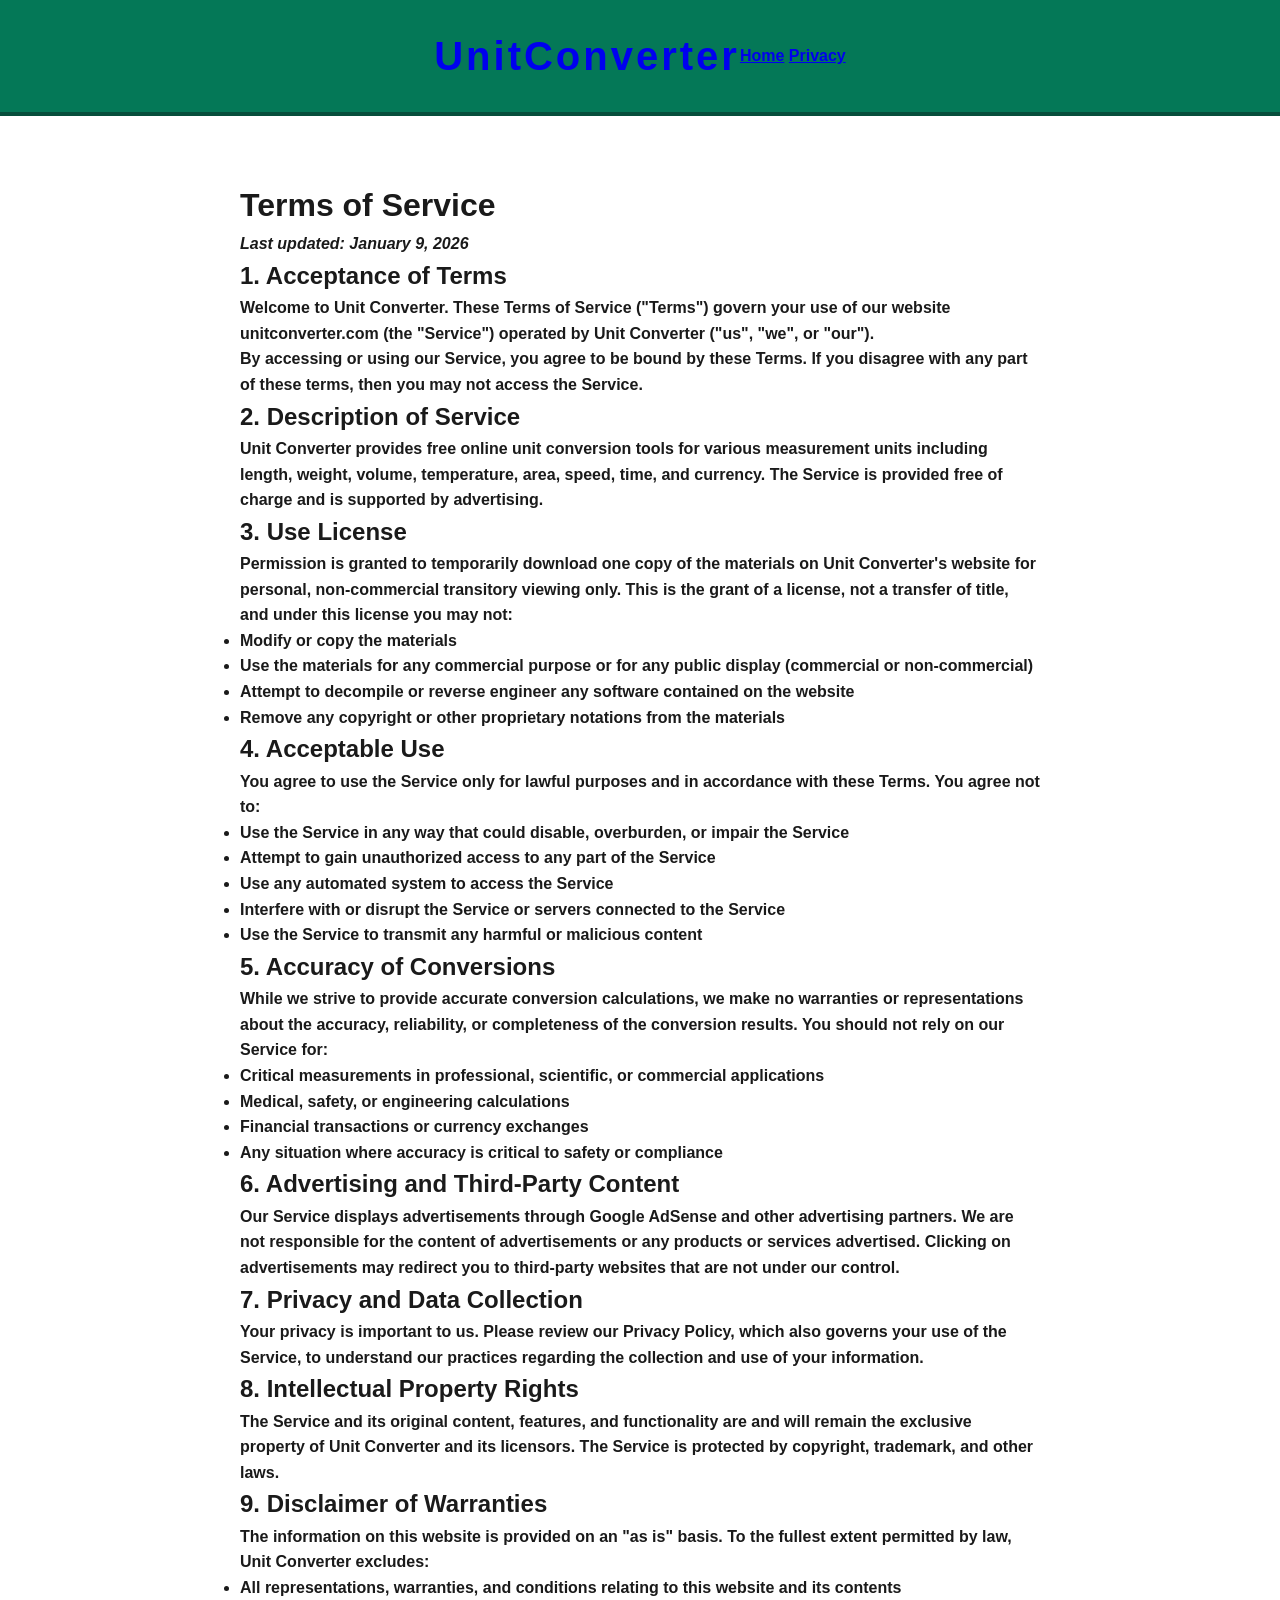
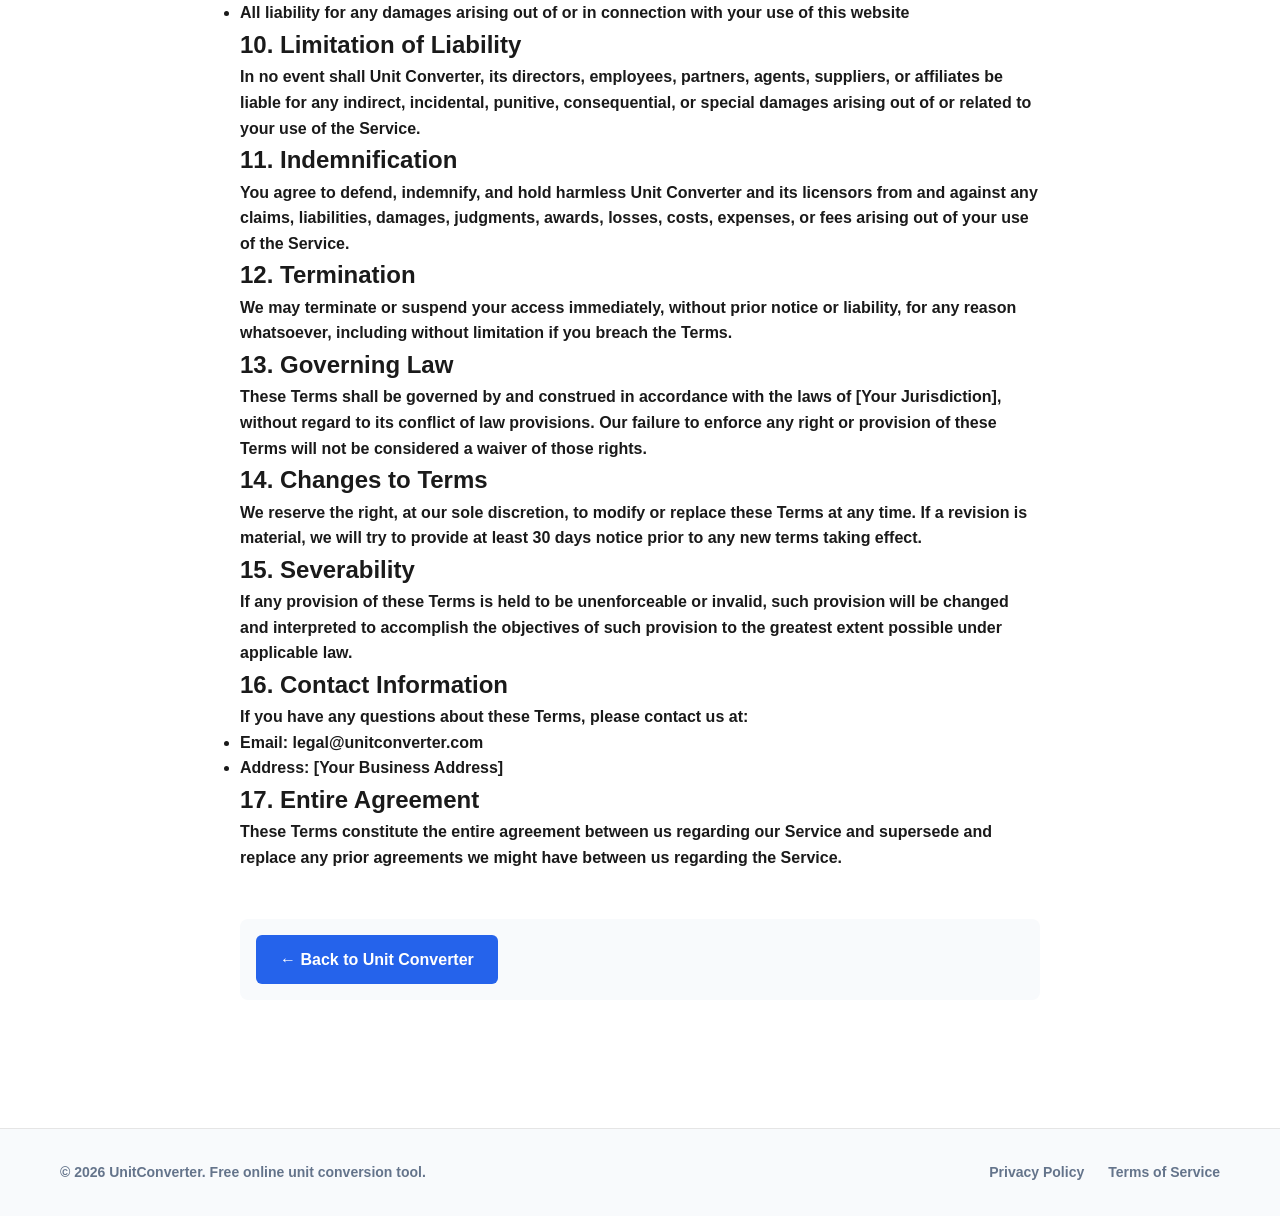
<file: terms-of-service.html>
<!DOCTYPE html>
<html lang="en">
<head>
    <!-- Google tag (gtag.js) - Blocked until consent -->
    <script type="text/plain" data-consent="analytics" async src="https://www.googletagmanager.com/gtag/js?id=G-6TTL9LM135"></script>
    <script type="text/plain" data-consent="analytics">
      window.dataLayer = window.dataLayer || [];
      function gtag(){dataLayer.push(arguments);}
      gtag('js', new Date());

      gtag('config', 'G-6TTL9LM135');
    </script>
    <!-- Google AdSense - Blocked until consent -->
    <script type="text/plain" data-consent="advertising" async src="https://pagead2.googlesyndication.com/pagead/js/adsbygoogle.js?client=ca-pub-5777587918363886"
     crossorigin="anonymous"></script>
    <meta charset="UTF-8">
    <meta name="viewport" content="width=device-width, initial-scale=1.0">
    <title>Terms of Service - Unit Converter</title>
    <meta name="description" content="Terms of Service for Unit Converter - Read our terms and conditions for using our free online conversion tool.">
    <meta name="robots" content="index, follow">
    <link rel="stylesheet" href="css/styles.css">
    <link rel="icon" type="image/svg+xml" href="favicon.svg">
    <link rel="canonical" href="https://unitconverter.com/terms-of-service.html">
</head>
<body>
    <header class="header">
        <div class="container">
            <a href="index.html" class="logo">UnitConverter</a>
            <nav class="nav">
                <a href="index.html">Home</a>
                <a href="privacy-policy.html">Privacy</a>
            </nav>
        </div>
    </header>

    <main class="main">
        <div class="container">
            <div style="max-width: 800px; margin: 0 auto; padding: 2rem 0;">
                <h1>Terms of Service</h1>
                <p><em>Last updated: January 9, 2026</em></p>

                <h2>1. Acceptance of Terms</h2>
                <p>Welcome to Unit Converter. These Terms of Service ("Terms") govern your use of our website unitconverter.com (the "Service") operated by Unit Converter ("us", "we", or "our").</p>
                <p>By accessing or using our Service, you agree to be bound by these Terms. If you disagree with any part of these terms, then you may not access the Service.</p>

                <h2>2. Description of Service</h2>
                <p>Unit Converter provides free online unit conversion tools for various measurement units including length, weight, volume, temperature, area, speed, time, and currency. The Service is provided free of charge and is supported by advertising.</p>

                <h2>3. Use License</h2>
                <p>Permission is granted to temporarily download one copy of the materials on Unit Converter's website for personal, non-commercial transitory viewing only. This is the grant of a license, not a transfer of title, and under this license you may not:</p>
                <ul>
                    <li>Modify or copy the materials</li>
                    <li>Use the materials for any commercial purpose or for any public display (commercial or non-commercial)</li>
                    <li>Attempt to decompile or reverse engineer any software contained on the website</li>
                    <li>Remove any copyright or other proprietary notations from the materials</li>
                </ul>

                <h2>4. Acceptable Use</h2>
                <p>You agree to use the Service only for lawful purposes and in accordance with these Terms. You agree not to:</p>
                <ul>
                    <li>Use the Service in any way that could disable, overburden, or impair the Service</li>
                    <li>Attempt to gain unauthorized access to any part of the Service</li>
                    <li>Use any automated system to access the Service</li>
                    <li>Interfere with or disrupt the Service or servers connected to the Service</li>
                    <li>Use the Service to transmit any harmful or malicious content</li>
                </ul>

                <h2>5. Accuracy of Conversions</h2>
                <p>While we strive to provide accurate conversion calculations, we make no warranties or representations about the accuracy, reliability, or completeness of the conversion results. You should not rely on our Service for:</p>
                <ul>
                    <li>Critical measurements in professional, scientific, or commercial applications</li>
                    <li>Medical, safety, or engineering calculations</li>
                    <li>Financial transactions or currency exchanges</li>
                    <li>Any situation where accuracy is critical to safety or compliance</li>
                </ul>

                <h2>6. Advertising and Third-Party Content</h2>
                <p>Our Service displays advertisements through Google AdSense and other advertising partners. We are not responsible for the content of advertisements or any products or services advertised. Clicking on advertisements may redirect you to third-party websites that are not under our control.</p>

                <h2>7. Privacy and Data Collection</h2>
                <p>Your privacy is important to us. Please review our Privacy Policy, which also governs your use of the Service, to understand our practices regarding the collection and use of your information.</p>

                <h2>8. Intellectual Property Rights</h2>
                <p>The Service and its original content, features, and functionality are and will remain the exclusive property of Unit Converter and its licensors. The Service is protected by copyright, trademark, and other laws.</p>

                <h2>9. Disclaimer of Warranties</h2>
                <p>The information on this website is provided on an "as is" basis. To the fullest extent permitted by law, Unit Converter excludes:</p>
                <ul>
                    <li>All representations, warranties, and conditions relating to this website and its contents</li>
                    <li>All liability for any damages arising out of or in connection with your use of this website</li>
                </ul>

                <h2>10. Limitation of Liability</h2>
                <p>In no event shall Unit Converter, its directors, employees, partners, agents, suppliers, or affiliates be liable for any indirect, incidental, punitive, consequential, or special damages arising out of or related to your use of the Service.</p>

                <h2>11. Indemnification</h2>
                <p>You agree to defend, indemnify, and hold harmless Unit Converter and its licensors from and against any claims, liabilities, damages, judgments, awards, losses, costs, expenses, or fees arising out of your use of the Service.</p>

                <h2>12. Termination</h2>
                <p>We may terminate or suspend your access immediately, without prior notice or liability, for any reason whatsoever, including without limitation if you breach the Terms.</p>

                <h2>13. Governing Law</h2>
                <p>These Terms shall be governed by and construed in accordance with the laws of [Your Jurisdiction], without regard to its conflict of law provisions. Our failure to enforce any right or provision of these Terms will not be considered a waiver of those rights.</p>

                <h2>14. Changes to Terms</h2>
                <p>We reserve the right, at our sole discretion, to modify or replace these Terms at any time. If a revision is material, we will try to provide at least 30 days notice prior to any new terms taking effect.</p>

                <h2>15. Severability</h2>
                <p>If any provision of these Terms is held to be unenforceable or invalid, such provision will be changed and interpreted to accomplish the objectives of such provision to the greatest extent possible under applicable law.</p>

                <h2>16. Contact Information</h2>
                <p>If you have any questions about these Terms, please contact us at:</p>
                <ul>
                    <li>Email: legal@unitconverter.com</li>
                    <li>Address: [Your Business Address]</li>
                </ul>

                <h2>17. Entire Agreement</h2>
                <p>These Terms constitute the entire agreement between us regarding our Service and supersede and replace any prior agreements we might have between us regarding the Service.</p>

                <div style="margin-top: 3rem; padding: 1rem; background: #f8fafc; border-radius: 8px;">
                    <a href="index.html" class="btn" style="display: inline-block; background: #2563eb; color: white; padding: 0.75rem 1.5rem; text-decoration: none; border-radius: 6px;">← Back to Unit Converter</a>
                </div>
            </div>
        </div>
    </main>

    <footer class="footer">
        <div class="container">
            <p>&copy; 2026 UnitConverter. Free online unit conversion tool.</p>
            <div class="footer-links">
                <a href="privacy-policy.html">Privacy Policy</a>
                <a href="terms-of-service.html">Terms of Service</a>
            </div>
        </div>
    </footer>
</body>
</html>
</file>
<file: css/styles.css>
/* Reset and Base Styles */
* {
    margin: 0;
    padding: 0;
    box-sizing: border-box;
}

body {
    font-family: 'Arial Black', 'Impact', Arial, sans-serif;
    line-height: 1.6;
    color: #1a1a1a;
    background: #ffffff;
    font-size: 16px;
    font-weight: bold;
}

.container {
    max-width: 1200px;
    margin: 0 auto;
    padding: 0 20px;
}

/* Header Styles */
.header {
    background: #047857;
    border-bottom: 4px solid #064e3b;
    padding: 1.5rem 0;
    position: sticky;
    top: 0;
    z-index: 100;
}

.header .container {
    display: flex;
    justify-content: center;
    align-items: center;
}

.logo {
    font-size: 2.5rem;
    font-weight: 900;
    text-decoration: none;
    letter-spacing: 3px;
    font-family: 'Impact', 'Arial Black', Arial, sans-serif;
}

.unit-text {
    color: #10b981;
}

.converter-text {
    color: #d97706;
}

/* Main Content */
.main {
    padding: 2rem 0;
}

/* Hero Section */
.hero {
    text-align: center;
    margin-bottom: 3rem;
    padding: 2rem 0;
}

.hero h1 {
    font-size: 3rem;
    font-weight: 900;
    color: #047857;
    margin-bottom: 1rem;
    text-transform: uppercase;
    letter-spacing: 2px;
}

.hero p {
    font-size: 1.125rem;
    color: #64748b;
    max-width: 600px;
    margin: 0 auto 1rem;
}

/* Breadcrumb */
.breadcrumb {
    list-style: none;
    padding: 0;
    margin: 0;
    display: flex;
    justify-content: center;
    font-size: 0.875rem;
    color: #6b7280;
}

.breadcrumb li {
    display: flex;
    align-items: center;
}

/* Tabs */
.tabs {
    display: grid;
    grid-template-columns: repeat(auto-fit, minmax(120px, 1fr));
    gap: 0.5rem;
    margin-bottom: 2rem;
    background: #065f46;
    padding: 0.75rem;
    border-radius: 12px;
    border: 3px solid #047857;
}

.tab-btn {
    background: #ffffff;
    border: 3px solid #047857;
    padding: 1rem;
    border-radius: 8px;
    cursor: pointer;
    transition: all 0.3s ease;
    display: flex;
    flex-direction: column;
    align-items: center;
    gap: 0.5rem;
    font-size: 0.875rem;
    font-weight: 900;
    color: #047857;
}

.tab-btn:hover {
    background: #f59e0b;
    color: #ffffff;
    border-color: #d97706;
    transform: scale(1.05);
}

.tab-btn.active {
    background: #10b981;
    color: #ffffff;
    border-color: #059669;
    transform: scale(1.08);
}

.tab-icon {
    font-size: 1.5rem;
}

.tab-label {
    font-size: 0.8rem;
    font-weight: 900;
    text-transform: uppercase;
    letter-spacing: 1px;
}

/* Retro Icons */
.retro-icon {
    font-family: 'Courier New', 'Monaco', monospace;
    font-weight: bold;
    color: #059669;
    margin-right: 0.5rem;
    text-shadow: 1px 1px 2px rgba(0, 0, 0, 0.1);
    letter-spacing: 1px;
}

/* Tab Content */
.tab-content {
    display: none;
    background: #ffffff;
    border: 1px solid #e5e5e5;
    border-radius: 8px;
    padding: 2rem;
    margin-bottom: 2rem;
}

.tab-content.active {
    display: block;
}

.tab-content h2 {
    font-size: 2rem;
    font-weight: 900;
    color: #047857;
    margin-bottom: 1.5rem;
    text-align: center;
    text-transform: uppercase;
    letter-spacing: 1px;
}

/* Converter */
.converter {
    max-width: 800px;
    margin: 0 auto;
}

.converter-row {
    display: grid;
    grid-template-columns: 1fr auto 1fr;
    gap: 1rem;
    align-items: end;
    margin-bottom: 1rem;
}

.input-group {
    display: flex;
    flex-direction: column;
    gap: 0.5rem;
}

.input-group label {
    font-weight: 500;
    color: #374151;
    font-size: 0.875rem;
}

.input-group input {
    padding: 0.75rem;
    border: 1px solid #d1d5db;
    border-radius: 6px;
    font-size: 1rem;
    transition: border-color 0.3s ease;
}

.input-group input:focus {
    outline: none;
    border-color: #059669;
    box-shadow: 0 0 0 3px rgba(5, 150, 105, 0.1);
}

.input-group select {
    padding: 0.75rem;
    border: 1px solid #d1d5db;
    border-radius: 6px;
    background: white;
    font-size: 0.875rem;
    cursor: pointer;
    transition: border-color 0.3s ease;
}

.input-group select:focus {
    outline: none;
    border-color: #059669;
    box-shadow: 0 0 0 3px rgba(5, 150, 105, 0.1);
}

.swap-btn {
    background: #f3f4f6;
    border: 1px solid #d1d5db;
    border-radius: 6px;
    padding: 0.75rem;
    cursor: pointer;
    font-size: 1.25rem;
    transition: all 0.3s ease;
    height: fit-content;
}

.swap-btn:hover {
    background: #e5e7eb;
    transform: rotate(180deg);
}

/* Conversion Info */
.conversion-info {
    text-align: center;
    margin-top: 1rem;
    padding: 1rem;
    background: #fef7ed;
    border-radius: 6px;
}

.conversion-formula {
    font-size: 0.875rem;
    color: #64748b;
    margin: 0;
}

/* Info Section */
.info-section {
    margin: 4rem 0;
}

.info-section h2 {
    text-align: center;
    font-size: 2.5rem;
    font-weight: 900;
    color: #047857;
    margin-bottom: 2rem;
    text-transform: uppercase;
    letter-spacing: 2px;
}

.info-grid {
    display: grid;
    grid-template-columns: repeat(auto-fit, minmax(250px, 1fr));
    gap: 2rem;
}

.info-card {
    text-align: center;
    padding: 1.5rem;
    border: 1px solid #e5e5e5;
    border-radius: 8px;
    background: #ffffff;
}

.info-card h3 {
    font-size: 1.125rem;
    font-weight: 600;
    color: #1e293b;
    margin-bottom: 0.75rem;
}

.info-card p {
    color: #64748b;
    font-size: 0.875rem;
    line-height: 1.5;
}

/* Popular Conversions */
.popular-conversions {
    margin: 4rem 0;
}

.popular-conversions h2 {
    text-align: center;
    font-size: 2.5rem;
    font-weight: 900;
    color: #047857;
    margin-bottom: 2rem;
    text-transform: uppercase;
    letter-spacing: 2px;
}

.popular-grid {
    display: grid;
    grid-template-columns: repeat(auto-fit, minmax(250px, 1fr));
    gap: 1.5rem;
}

.popular-item {
    background: #ffffff;
    border: 1px solid #e5e5e5;
    border-radius: 8px;
    padding: 1.5rem;
}

.popular-item h4 {
    font-size: 1rem;
    font-weight: 600;
    color: #1e293b;
    margin-bottom: 1rem;
}

.popular-item ul {
    list-style: none;
}

.popular-item li {
    padding: 0.25rem 0;
    color: #64748b;
    font-size: 0.875rem;
}

.popular-item li:hover {
    color: #059669;
    cursor: pointer;
}

/* Footer */
.footer {
    background: #f8fafc;
    border-top: 1px solid #e5e5e5;
    padding: 2rem 0;
    margin-top: 4rem;
}

.footer .container {
    display: flex;
    justify-content: space-between;
    align-items: center;
    flex-wrap: wrap;
    gap: 1rem;
}

.footer p {
    color: #64748b;
    font-size: 0.875rem;
}

.footer-links {
    display: flex;
    gap: 1.5rem;
}

.footer-links a {
    color: #64748b;
    text-decoration: none;
    font-size: 0.875rem;
    transition: color 0.3s ease;
}

.footer-links a:hover {
    color: #059669;
}

/* Responsive Design */
@media (max-width: 768px) {
    .hero h1 {
        font-size: 2rem;
    }
    
    .hero p {
        font-size: 1rem;
    }
    
    .tabs {
        grid-template-columns: repeat(2, 1fr);
    }
    
    .converter-row {
        grid-template-columns: 1fr;
        gap: 1rem;
        text-align: center;
    }
    
    .swap-btn {
        order: -1;
        width: fit-content;
        margin: 0 auto;
    }
    
    .nav {
        display: none;
    }
    
    .container {
        padding: 0 1rem;
    }
    
    .tab-content {
        padding: 1.5rem;
    }
}

@media (max-width: 480px) {
    .hero h1 {
        font-size: 1.75rem;
    }
    
    .tabs {
        grid-template-columns: 1fr;
        gap: 0.25rem;
    }
    
    .tab-btn {
        flex-direction: row;
        justify-content: center;
        gap: 0.5rem;
    }
    
    .tab-label {
        font-size: 0.875rem;
    }
    
    .info-grid {
        grid-template-columns: 1fr;
    }
    
    .popular-grid {
        grid-template-columns: 1fr;
    }
}

@media (max-width: 320px) {
    /* Ultra small mobile screens */
    .container {
        padding: 0 0.75rem;
    }
    
    .header {
        padding: 1rem 0;
    }
    
    .logo {
        font-size: 1.8rem;
        letter-spacing: 2px;
    }
    
    .hero {
        margin-bottom: 2rem;
        padding: 1rem 0;
    }
    
    .hero h1 {
        font-size: 1.5rem;
        line-height: 1.3;
        letter-spacing: 1px;
    }
    
    .hero p {
        font-size: 0.9rem;
        line-height: 1.4;
    }
    
    .tabs {
        padding: 0.5rem;
        gap: 0.2rem;
    }
    
    .tab-btn {
        padding: 0.6rem 0.4rem;
        font-size: 0.75rem;
        gap: 0.3rem;
        min-height: auto;
    }
    
    .tab-icon {
        font-size: 1.2rem;
    }
    
    .tab-label {
        font-size: 0.7rem;
        letter-spacing: 0.5px;
    }
    
    .tab-content {
        padding: 1rem;
    }
    
    .tab-content h2 {
        font-size: 1.5rem;
        margin-bottom: 1rem;
    }
    
    .converter-row {
        gap: 0.75rem;
    }
    
    .input-group {
        gap: 0.3rem;
    }
    
    .input-group label {
        font-size: 0.8rem;
        font-weight: 600;
    }
    
    .input-group input,
    .input-group select {
        padding: 0.6rem 0.5rem;
        font-size: 0.9rem;
    }
    
    .swap-btn {
        padding: 0.6rem;
        font-size: 1rem;
        min-width: 44px;
    }
    
    .conversion-info {
        padding: 0.75rem;
        margin-top: 0.75rem;
    }
    
    .conversion-formula {
        font-size: 0.8rem;
        line-height: 1.3;
    }
    
    .info-section h2,
    .popular-conversions h2,
    .how-to-use h2,
    .common-conversions h2 {
        font-size: 1.75rem;
        margin-bottom: 1.5rem;
        letter-spacing: 1px;
    }
    
    .info-card,
    .popular-item,
    .step,
    .conversion-example {
        padding: 1rem;
    }
    
    .info-card h3,
    .popular-item h4,
    .step h3,
    .conversion-example h3 {
        font-size: 1rem;
        margin-bottom: 0.5rem;
    }
    
    .info-card p,
    .popular-item li,
    .step p,
    .conversion-example li {
        font-size: 0.8rem;
    }
    
    .footer {
        padding: 1.5rem 0;
    }
    
    .footer .container {
        flex-direction: column;
        text-align: center;
    }
    
    .footer p {
        font-size: 0.8rem;
        margin-bottom: 0.5rem;
    }
    
    .footer-links {
        gap: 1rem;
        flex-wrap: wrap;
        justify-content: center;
    }
    
    .footer-links a {
        font-size: 0.8rem;
    }
    
    .how-to-use {
        margin: 2rem 0;
        padding: 1rem;
    }
    
    .steps-grid,
    .conversions-grid {
        gap: 1rem;
    }
    
    .steps-grid {
        grid-template-columns: 1fr;
    }
    
    .conversions-grid {
        grid-template-columns: 1fr;
    }
    
    .main {
        padding: 1rem 0;
    }
    
    .info-section,
    .popular-conversions,
    .common-conversions {
        margin: 2rem 0;
    }
}

/* Loading States */
.loading {
    opacity: 0.6;
    pointer-events: none;
}

/* Error States */
.error {
    border-color: #ef4444 !important;
    box-shadow: 0 0 0 3px rgba(239, 68, 68, 0.1) !important;
}

/* Success States */
.success {
    border-color: #10b981 !important;
    box-shadow: 0 0 0 3px rgba(16, 185, 129, 0.1) !important;
}

/* Ad Sections */
.ad-section {
    margin: 1rem 0;
    padding: 0;
    text-align: center;
    background: transparent;
}

.ad-section .adsbygoogle {
    display: block;
    max-width: 100%;
    margin: 0 auto;
    background: transparent;
}

@media (max-width: 768px) {
    .ad-section {
        margin: 0.5rem 0;
        padding: 0;
    }
}

/* How to Use Section */
.how-to-use {
    margin: 4rem 0;
    padding: 2rem;
    background: #f0f9f4;
    border-radius: 12px;
    border: 2px solid #059669;
}

.how-to-use h2 {
    text-align: center;
    font-size: 2.5rem;
    font-weight: 900;
    color: #047857;
    margin-bottom: 2rem;
    text-transform: uppercase;
    letter-spacing: 2px;
}

.steps-grid {
    display: grid;
    grid-template-columns: repeat(auto-fit, minmax(250px, 1fr));
    gap: 2rem;
    margin-top: 2rem;
}

.step {
    background: #ffffff;
    padding: 1.5rem;
    border-radius: 8px;
    border: 2px solid #10b981;
    text-align: center;
}

.step h3 {
    font-size: 1.25rem;
    font-weight: 900;
    color: #047857;
    margin-bottom: 1rem;
    text-transform: uppercase;
}

.step p {
    color: #374151;
    line-height: 1.6;
}

/* Common Conversions Section */
.common-conversions {
    margin: 4rem 0;
}

.common-conversions h2 {
    text-align: center;
    font-size: 2.5rem;
    font-weight: 900;
    color: #047857;
    margin-bottom: 2rem;
    text-transform: uppercase;
    letter-spacing: 2px;
}

.conversions-grid {
    display: grid;
    grid-template-columns: repeat(auto-fit, minmax(300px, 1fr));
    gap: 2rem;
}

.conversion-example {
    background: #fef7ed;
    padding: 1.5rem;
    border-radius: 8px;
    border: 2px solid #d97706;
}

.conversion-example h3 {
    font-size: 1.25rem;
    font-weight: 900;
    color: #92400e;
    margin-bottom: 1rem;
    text-transform: uppercase;
}

.conversion-example ul {
    list-style: none;
    padding: 0;
}

.conversion-example li {
    padding: 0.5rem 0;
    color: #374151;
    border-bottom: 1px solid #fed7aa;
}

.conversion-example li:last-child {
    border-bottom: none;
}

.conversion-example strong {
    color: #92400e;
    font-weight: 900;
}
</file>
